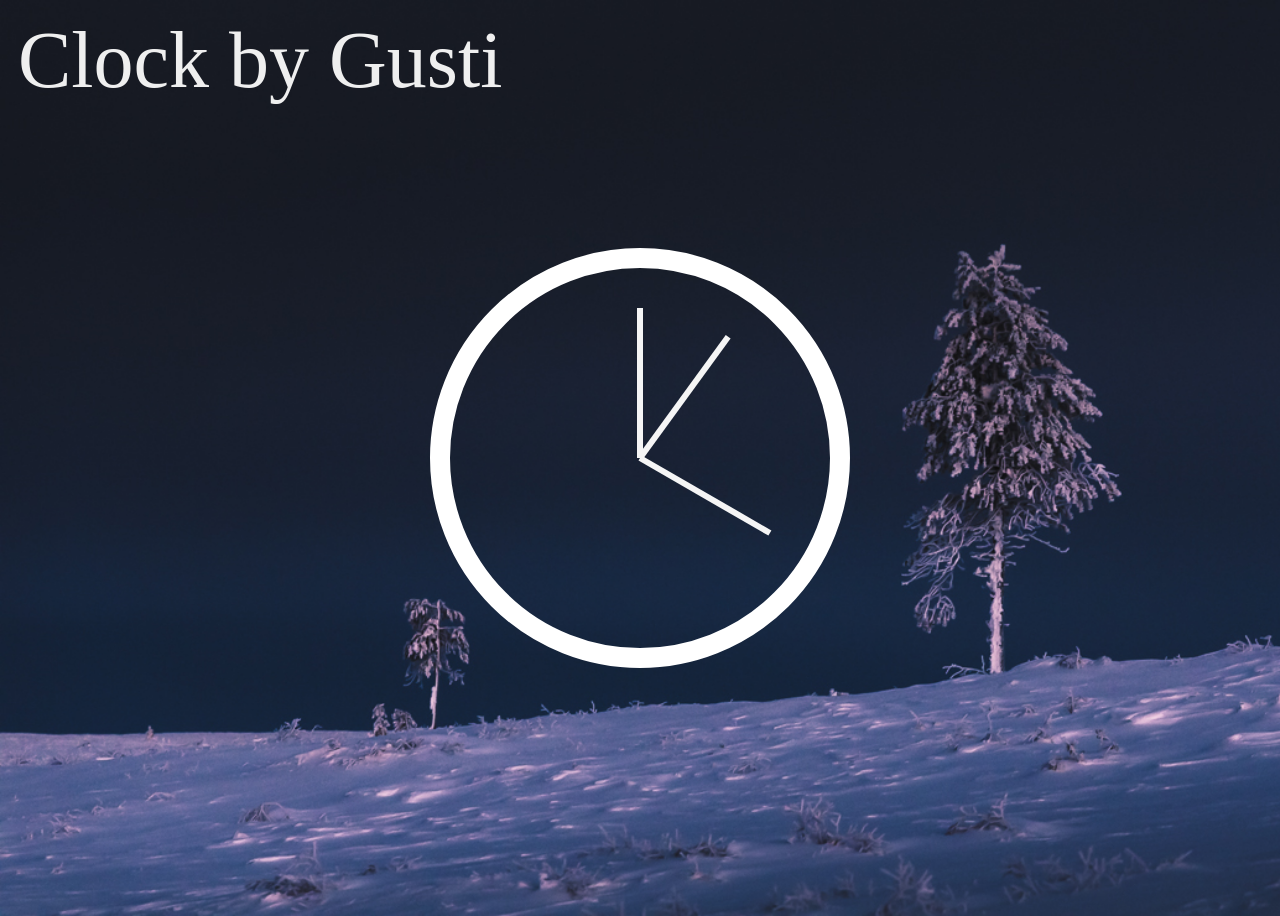
<file: week6/index.html>
<!DOCTYPE html>
<html>
<head>
    <meta charset="utf-8">
    <meta http-equiv="X-UA-Compatible" content="IE=edge">
    <title>Page Title</title>
    <meta name="viewport" content="width=device-width, initial-scale=1">
    <link rel="stylesheet"  href="css-day2.css">

</head>
<body>
    <div class="found">Clock by Gusti
    </div>
    <div class="clock">
        <div class="clock-face">
            <div class="hand hour-hand"></div>
            <div class="hand mins-hand"></div>
            <div class="hand second-hand"></div>
        </div>
    </div>

<script>
    const secondHand = document.querySelector('.second-hand');
    const minsHand = document.querySelector('.mins-hand');
    const hourHand = document.querySelector('.hour-hand');
    function setDate() {
        const now = new Date();
        const seconds = now.getSeconds();
        const secondsDegrees = ((seconds / 60) * 360) + 90;
        secondHand.style.transform = `rotate(${secondsDegrees}deg)`;
        const mins = now.getMinutes();
        const minsDegrees = ((mins / 60) * 360) + 90;
        minsHand.style.transform = `rotate(${minsDegrees}deg)`;
        const hour = now.getHours();
        const hourDegrees = ((hour / 12) * 360) + 90;
        hourHand.style.transform = `rotate(${hourDegrees}deg)`;
    }
    setInterval(setDate, 1000);
</script>
</body>
</html>
</file>
<file: week6/css-day2.css>
html{ 
    background: blue url('day2.jpg');
    background-size: cover;
    font-family: 'helvetica neue';
    text-align: center;
    font-size: 10px;
}

body{
   
    font-size: 2rem;
    display: flex;
    flex: 1;
    min-height: 100vh;
    align-items: center;  
}

.found{
    position: absolute;
    top: 5px;
    margin: auto;
    align-items: center;
    text-align: center;
    margin: 0 0;
    padding: 10px 10px;
    font-size: 4em;
    color: #efefef;

}

.clock{
    margin: auto;
    width: 30rem;
    height: 30rem;
    border: 20px solid white;
    border-radius: 50%;
    position: relative;
    padding: 2em;
    box-shadow:
        0 0 0px 4px rgba(0,0,0,0.1),
        insert 0 0 0 3px #efefef,
        insert 0 0 0 10px black,
        0 0 10px rgba(0,0,0,0.2);

   
}

.clock-face{
    position: relative;
    width: 100%;
    height: 100%;
    transform: translateY(-3px);
   
}

.hand{
    width: 50%;
    height: 6px;
    background: whitesmoke;
    position: absolute;
    top: 50%;
    transform-origin: 100%;
    transform: rotate(90deg);
    transition-timing-function: cubic-bezier(0, 3.97, 0.4, 0.3);
}
</file>
